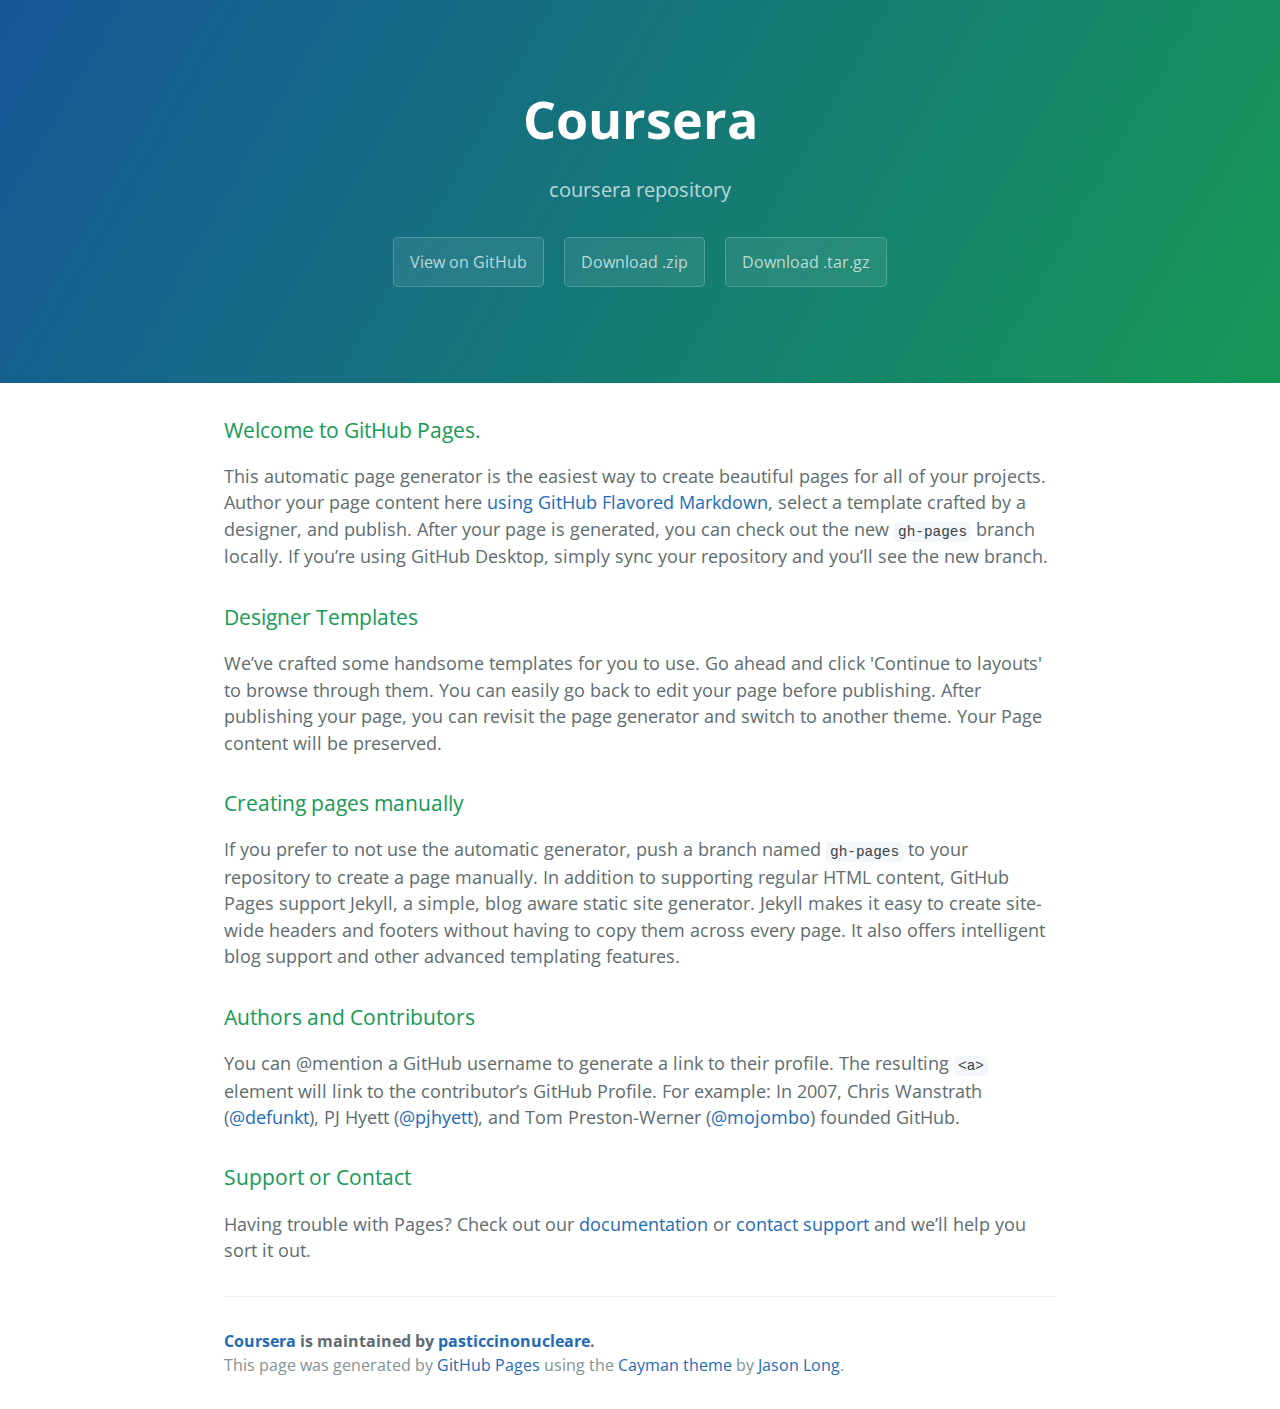
<file: index.html>
<!DOCTYPE html>
<html lang="en-us">
  <head>
    <meta charset="UTF-8">
    <title>Coursera by pasticcinonucleare</title>
    <meta name="viewport" content="width=device-width, initial-scale=1">
    <link rel="stylesheet" type="text/css" href="stylesheets/normalize.css" media="screen">
    <link href='https://fonts.googleapis.com/css?family=Open+Sans:400,700' rel='stylesheet' type='text/css'>
    <link rel="stylesheet" type="text/css" href="stylesheets/stylesheet.css" media="screen">
    <link rel="stylesheet" type="text/css" href="stylesheets/github-light.css" media="screen">
  </head>
  <body>
    <section class="page-header">
      <h1 class="project-name">Coursera</h1>
      <h2 class="project-tagline">coursera repository</h2>
      <a href="https://github.com/pasticcinonucleare/coursera" class="btn">View on GitHub</a>
      <a href="https://github.com/pasticcinonucleare/coursera/zipball/master" class="btn">Download .zip</a>
      <a href="https://github.com/pasticcinonucleare/coursera/tarball/master" class="btn">Download .tar.gz</a>
    </section>

    <section class="main-content">
      <h3>
<a id="welcome-to-github-pages" class="anchor" href="#welcome-to-github-pages" aria-hidden="true"><span aria-hidden="true" class="octicon octicon-link"></span></a>Welcome to GitHub Pages.</h3>
<p>This automatic page generator is the easiest way to create beautiful pages for all of your projects. Author your page content here <a href="https://docs.github.com/github/writing-on-github/getting-started-with-writing-and-formatting-on-github/basic-writing-and-formatting-syntax">using GitHub Flavored Markdown</a>, select a template crafted by a designer, and publish. After your page is generated, you can check out the new <code>gh-pages</code> branch locally. If you’re using GitHub Desktop, simply sync your repository and you’ll see the new branch.</p>
<h3>
<a id="designer-templates" class="anchor" href="#designer-templates" aria-hidden="true"><span aria-hidden="true" class="octicon octicon-link"></span></a>Designer Templates</h3>
<p>We’ve crafted some handsome templates for you to use. Go ahead and click 'Continue to layouts' to browse through them. You can easily go back to edit your page before publishing. After publishing your page, you can revisit the page generator and switch to another theme. Your Page content will be preserved.</p>
<h3>
<a id="creating-pages-manually" class="anchor" href="#creating-pages-manually" aria-hidden="true"><span aria-hidden="true" class="octicon octicon-link"></span></a>Creating pages manually</h3>
<p>If you prefer to not use the automatic generator, push a branch named <code>gh-pages</code> to your repository to create a page manually. In addition to supporting regular HTML content, GitHub Pages support Jekyll, a simple, blog aware static site generator. Jekyll makes it easy to create site-wide headers and footers without having to copy them across every page. It also offers intelligent blog support and other advanced templating features.</p>
<h3>
<a id="authors-and-contributors" class="anchor" href="#authors-and-contributors" aria-hidden="true"><span aria-hidden="true" class="octicon octicon-link"></span></a>Authors and Contributors</h3>
<p>You can @mention a GitHub username to generate a link to their profile. The resulting <code>&lt;a&gt;</code> element will link to the contributor’s GitHub Profile. For example: In 2007, Chris Wanstrath (<a class="user-mention" data-hovercard-type="user" data-hovercard-url="/users/defunkt/hovercard" data-octo-click="hovercard-link-click" data-octo-dimensions="link_type:self" href="https://github.com/defunkt">@defunkt</a>), PJ Hyett (<a class="user-mention" data-hovercard-type="user" data-hovercard-url="/users/pjhyett/hovercard" data-octo-click="hovercard-link-click" data-octo-dimensions="link_type:self" href="https://github.com/pjhyett">@pjhyett</a>), and Tom Preston-Werner (<a class="user-mention" data-hovercard-type="user" data-hovercard-url="/users/mojombo/hovercard" data-octo-click="hovercard-link-click" data-octo-dimensions="link_type:self" href="https://github.com/mojombo">@mojombo</a>) founded GitHub.</p>
<h3>
<a id="support-or-contact" class="anchor" href="#support-or-contact" aria-hidden="true"><span aria-hidden="true" class="octicon octicon-link"></span></a>Support or Contact</h3>
<p>Having trouble with Pages? Check out our <a href="https://help.github.com/pages">documentation</a> or <a href="https://support.github.com/contact">contact support</a> and we’ll help you sort it out.</p>

      <footer class="site-footer">
        <span class="site-footer-owner"><a href="https://github.com/pasticcinonucleare/coursera">Coursera</a> is maintained by <a href="https://github.com/pasticcinonucleare">pasticcinonucleare</a>.</span>

        <span class="site-footer-credits">This page was generated by <a href="https://pages.github.com">GitHub Pages</a> using the <a href="https://github.com/jasonlong/cayman-theme">Cayman theme</a> by <a href="https://twitter.com/jasonlong">Jason Long</a>.</span>
      </footer>

    </section>

  
  </body>
</html>
</file>
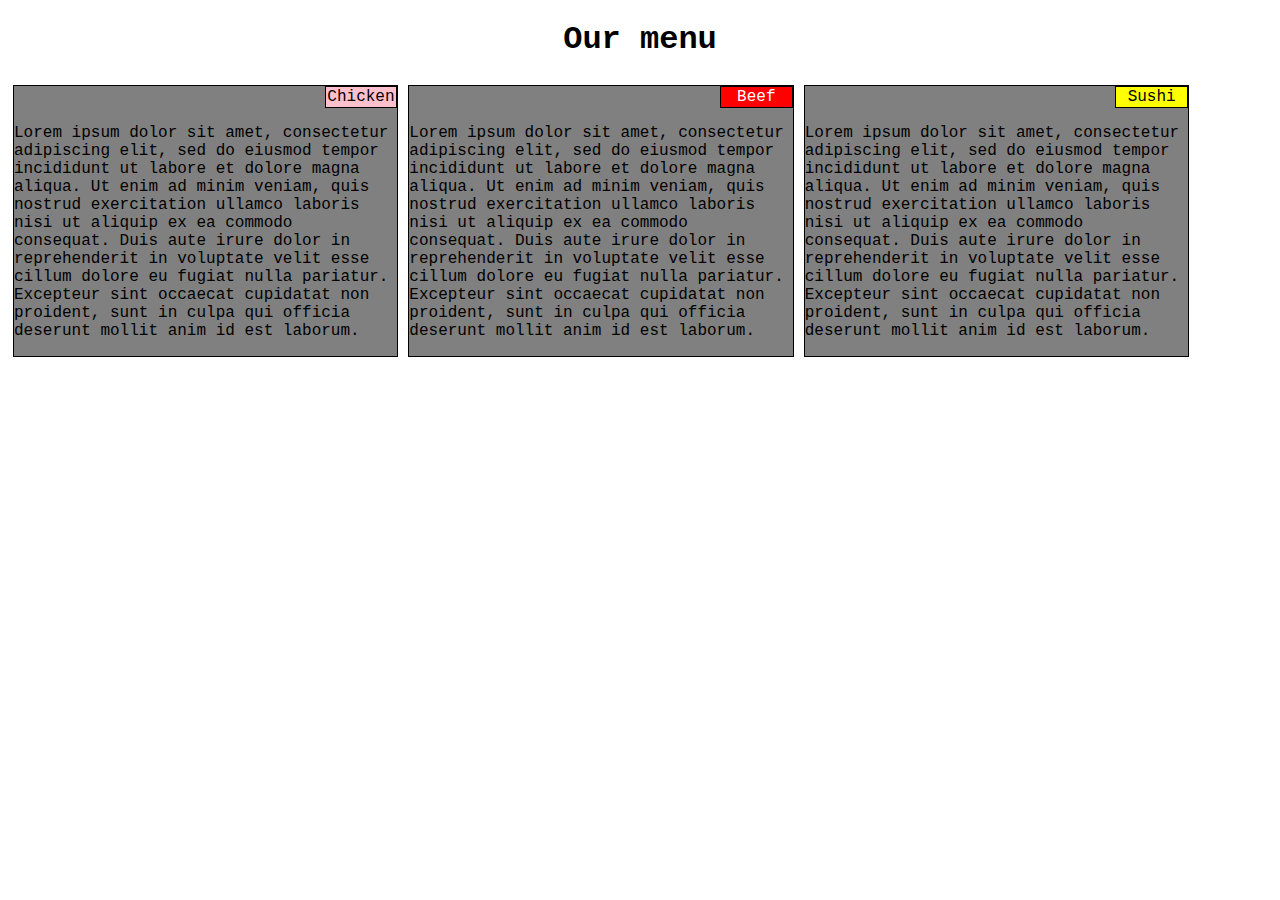
<file: module2-solution/index.html>
<!DOCTYPE html>
<html lang="en" dir="ltr">
	<head>
		<meta charset="utf-8">
		<meta content="width=device-width, initial-scale=1" name="viewport" />
		<title></title>
		<link rel="stylesheet" href="css/master.css">
	</head>
	<body>
		<h1>Our menu</h1>
			<div class="row">
				<div class="col-lg-4 col-md-6 col-ld-12"><p class="etichetta" id="Chicken">Chicken</p><p>Lorem ipsum dolor sit amet, consectetur adipiscing elit, sed do eiusmod tempor incididunt ut labore et dolore magna aliqua. Ut enim ad minim veniam, quis nostrud exercitation ullamco laboris nisi ut aliquip ex ea commodo consequat. Duis aute irure dolor in reprehenderit in voluptate velit esse cillum dolore eu fugiat nulla pariatur. Excepteur sint occaecat cupidatat non proident, sunt in culpa qui officia deserunt mollit anim id est laborum.</p></div>
				<div class="col-lg-4 col-md-6 col-ld-12"><p class="etichetta" id="Beef">Beef</p><p>Lorem ipsum dolor sit amet, consectetur adipiscing elit, sed do eiusmod tempor incididunt ut labore et dolore magna aliqua. Ut enim ad minim veniam, quis nostrud exercitation ullamco laboris nisi ut aliquip ex ea commodo consequat. Duis aute irure dolor in reprehenderit in voluptate velit esse cillum dolore eu fugiat nulla pariatur. Excepteur sint occaecat cupidatat non proident, sunt in culpa qui officia deserunt mollit anim id est laborum.</p></div>
				<div class="col-lg-4 col-md-12 col-ld-12"><p class="etichetta" id= "Sushi">Sushi</p><p>Lorem ipsum dolor sit amet, consectetur adipiscing elit, sed do eiusmod tempor incididunt ut labore et dolore magna aliqua. Ut enim ad minim veniam, quis nostrud exercitation ullamco laboris nisi ut aliquip ex ea commodo consequat. Duis aute irure dolor in reprehenderit in voluptate velit esse cillum dolore eu fugiat nulla pariatur. Excepteur sint occaecat cupidatat non proident, sunt in culpa qui officia deserunt mollit anim id est laborum.</p></div>
			</div>
	</body>
</html>
</file>
<file: stylesheets/stylesheet.css>
* {
  box-sizing: border-box; }

body {
  padding: 0;
  margin: 0;
  font-family: "Open Sans", "Helvetica Neue", Helvetica, Arial, sans-serif;
  font-size: 16px;
  line-height: 1.5;
  color: #606c71; }

a {
  color: #1e6bb8;
  text-decoration: none; }
  a:hover {
    text-decoration: underline; }

.btn {
  display: inline-block;
  margin-bottom: 1rem;
  color: rgba(255, 255, 255, 0.7);
  background-color: rgba(255, 255, 255, 0.08);
  border-color: rgba(255, 255, 255, 0.2);
  border-style: solid;
  border-width: 1px;
  border-radius: 0.3rem;
  transition: color 0.2s, background-color 0.2s, border-color 0.2s; }
  .btn + .btn {
    margin-left: 1rem; }

.btn:hover {
  color: rgba(255, 255, 255, 0.8);
  text-decoration: none;
  background-color: rgba(255, 255, 255, 0.2);
  border-color: rgba(255, 255, 255, 0.3); }

@media screen and (min-width: 64em) {
  .btn {
    padding: 0.75rem 1rem; } }

@media screen and (min-width: 42em) and (max-width: 64em) {
  .btn {
    padding: 0.6rem 0.9rem;
    font-size: 0.9rem; } }

@media screen and (max-width: 42em) {
  .btn {
    display: block;
    width: 100%;
    padding: 0.75rem;
    font-size: 0.9rem; }
    .btn + .btn {
      margin-top: 1rem;
      margin-left: 0; } }

.page-header {
  color: #fff;
  text-align: center;
  background-color: #159957;
  background-image: linear-gradient(120deg, #155799, #159957); }

@media screen and (min-width: 64em) {
  .page-header {
    padding: 5rem 6rem; } }

@media screen and (min-width: 42em) and (max-width: 64em) {
  .page-header {
    padding: 3rem 4rem; } }

@media screen and (max-width: 42em) {
  .page-header {
    padding: 2rem 1rem; } }

.project-name {
  margin-top: 0;
  margin-bottom: 0.1rem; }

@media screen and (min-width: 64em) {
  .project-name {
    font-size: 3.25rem; } }

@media screen and (min-width: 42em) and (max-width: 64em) {
  .project-name {
    font-size: 2.25rem; } }

@media screen and (max-width: 42em) {
  .project-name {
    font-size: 1.75rem; } }

.project-tagline {
  margin-bottom: 2rem;
  font-weight: normal;
  opacity: 0.7; }

@media screen and (min-width: 64em) {
  .project-tagline {
    font-size: 1.25rem; } }

@media screen and (min-width: 42em) and (max-width: 64em) {
  .project-tagline {
    font-size: 1.15rem; } }

@media screen and (max-width: 42em) {
  .project-tagline {
    font-size: 1rem; } }

.main-content :first-child {
  margin-top: 0; }
.main-content img {
  max-width: 100%; }
.main-content h1, .main-content h2, .main-content h3, .main-content h4, .main-content h5, .main-content h6 {
  margin-top: 2rem;
  margin-bottom: 1rem;
  font-weight: normal;
  color: #159957; }
.main-content p {
  margin-bottom: 1em; }
.main-content code {
  padding: 2px 4px;
  font-family: Consolas, "Liberation Mono", Menlo, Courier, monospace;
  font-size: 0.9rem;
  color: #383e41;
  background-color: #f3f6fa;
  border-radius: 0.3rem; }
.main-content pre {
  padding: 0.8rem;
  margin-top: 0;
  margin-bottom: 1rem;
  font: 1rem Consolas, "Liberation Mono", Menlo, Courier, monospace;
  color: #567482;
  word-wrap: normal;
  background-color: #f3f6fa;
  border: solid 1px #dce6f0;
  border-radius: 0.3rem; }
  .main-content pre > code {
    padding: 0;
    margin: 0;
    font-size: 0.9rem;
    color: #567482;
    word-break: normal;
    white-space: pre;
    background: transparent;
    border: 0; }
.main-content .highlight {
  margin-bottom: 1rem; }
  .main-content .highlight pre {
    margin-bottom: 0;
    word-break: normal; }
.main-content .highlight pre, .main-content pre {
  padding: 0.8rem;
  overflow: auto;
  font-size: 0.9rem;
  line-height: 1.45;
  border-radius: 0.3rem; }
.main-content pre code, .main-content pre tt {
  display: inline;
  max-width: initial;
  padding: 0;
  margin: 0;
  overflow: initial;
  line-height: inherit;
  word-wrap: normal;
  background-color: transparent;
  border: 0; }
  .main-content pre code:before, .main-content pre code:after, .main-content pre tt:before, .main-content pre tt:after {
    content: normal; }
.main-content ul, .main-content ol {
  margin-top: 0; }
.main-content blockquote {
  padding: 0 1rem;
  margin-left: 0;
  color: #819198;
  border-left: 0.3rem solid #dce6f0; }
  .main-content blockquote > :first-child {
    margin-top: 0; }
  .main-content blockquote > :last-child {
    margin-bottom: 0; }
.main-content table {
  display: block;
  width: 100%;
  overflow: auto;
  word-break: normal;
  word-break: keep-all; }
  .main-content table th {
    font-weight: bold; }
  .main-content table th, .main-content table td {
    padding: 0.5rem 1rem;
    border: 1px solid #e9ebec; }
.main-content dl {
  padding: 0; }
  .main-content dl dt {
    padding: 0;
    margin-top: 1rem;
    font-size: 1rem;
    font-weight: bold; }
  .main-content dl dd {
    padding: 0;
    margin-bottom: 1rem; }
.main-content hr {
  height: 2px;
  padding: 0;
  margin: 1rem 0;
  background-color: #eff0f1;
  border: 0; }

@media screen and (min-width: 64em) {
  .main-content {
    max-width: 64rem;
    padding: 2rem 6rem;
    margin: 0 auto;
    font-size: 1.1rem; } }

@media screen and (min-width: 42em) and (max-width: 64em) {
  .main-content {
    padding: 2rem 4rem;
    font-size: 1.1rem; } }

@media screen and (max-width: 42em) {
  .main-content {
    padding: 2rem 1rem;
    font-size: 1rem; } }

.site-footer {
  padding-top: 2rem;
  margin-top: 2rem;
  border-top: solid 1px #eff0f1; }

.site-footer-owner {
  display: block;
  font-weight: bold; }

.site-footer-credits {
  color: #819198; }

@media screen and (min-width: 64em) {
  .site-footer {
    font-size: 1rem; } }

@media screen and (min-width: 42em) and (max-width: 64em) {
  .site-footer {
    font-size: 1rem; } }

@media screen and (max-width: 42em) {
  .site-footer {
    font-size: 0.9rem; } }
</file>
<file: stylesheets/github-light.css>
/*!
 * GitHub Light v0.4.1
 * Copyright (c) 2012 - 2017 GitHub, Inc.
 * Licensed under MIT (https://github.com/primer/github-syntax-theme-generator/blob/master/LICENSE)
 */

.pl-c /* comment, punctuation.definition.comment, string.comment */ {
  color: #6a737d;
}

.pl-c1 /* constant, entity.name.constant, variable.other.constant, variable.language, support, meta.property-name, support.constant, support.variable, meta.module-reference, markup.raw, meta.diff.header, meta.output */,
.pl-s .pl-v /* string variable */ {
  color: #005cc5;
}

.pl-e /* entity */,
.pl-en /* entity.name */ {
  color: #6f42c1;
}

.pl-smi /* variable.parameter.function, storage.modifier.package, storage.modifier.import, storage.type.java, variable.other */,
.pl-s .pl-s1 /* string source */ {
  color: #24292e;
}

.pl-ent /* entity.name.tag, markup.quote */ {
  color: #22863a;
}

.pl-k /* keyword, storage, storage.type */ {
  color: #d73a49;
}

.pl-s /* string */,
.pl-pds /* punctuation.definition.string, source.regexp, string.regexp.character-class */,
.pl-s .pl-pse .pl-s1 /* string punctuation.section.embedded source */,
.pl-sr /* string.regexp */,
.pl-sr .pl-cce /* string.regexp constant.character.escape */,
.pl-sr .pl-sre /* string.regexp source.ruby.embedded */,
.pl-sr .pl-sra /* string.regexp string.regexp.arbitrary-repitition */ {
  color: #032f62;
}

.pl-v /* variable */,
.pl-smw /* sublimelinter.mark.warning */ {
  color: #e36209;
}

.pl-bu /* invalid.broken, invalid.deprecated, invalid.unimplemented, message.error, brackethighlighter.unmatched, sublimelinter.mark.error */ {
  color: #b31d28;
}

.pl-ii /* invalid.illegal */ {
  color: #fafbfc;
  background-color: #b31d28;
}

.pl-c2 /* carriage-return */ {
  color: #fafbfc;
  background-color: #d73a49;
}

.pl-c2::before /* carriage-return */ {
  content: "^M";
}

.pl-sr .pl-cce /* string.regexp constant.character.escape */ {
  font-weight: bold;
  color: #22863a;
}

.pl-ml /* markup.list */ {
  color: #735c0f;
}

.pl-mh /* markup.heading */,
.pl-mh .pl-en /* markup.heading entity.name */,
.pl-ms /* meta.separator */ {
  font-weight: bold;
  color: #005cc5;
}

.pl-mi /* markup.italic */ {
  font-style: italic;
  color: #24292e;
}

.pl-mb /* markup.bold */ {
  font-weight: bold;
  color: #24292e;
}

.pl-md /* markup.deleted, meta.diff.header.from-file, punctuation.definition.deleted */ {
  color: #b31d28;
  background-color: #ffeef0;
}

.pl-mi1 /* markup.inserted, meta.diff.header.to-file, punctuation.definition.inserted */ {
  color: #22863a;
  background-color: #f0fff4;
}

.pl-mc /* markup.changed, punctuation.definition.changed */ {
  color: #e36209;
  background-color: #ffebda;
}

.pl-mi2 /* markup.ignored, markup.untracked */ {
  color: #f6f8fa;
  background-color: #005cc5;
}

.pl-mdr /* meta.diff.range */ {
  font-weight: bold;
  color: #6f42c1;
}

.pl-ba /* brackethighlighter.tag, brackethighlighter.curly, brackethighlighter.round, brackethighlighter.square, brackethighlighter.angle, brackethighlighter.quote */ {
  color: #586069;
}

.pl-sg /* sublimelinter.gutter-mark */ {
  color: #959da5;
}

.pl-corl /* constant.other.reference.link, string.other.link */ {
  text-decoration: underline;
  color: #032f62;
}
</file>
<file: module2-solution/css/master.css>
.row {
  width: 100%;
	overflow: auto;
	align-items: center;
}

@media (min-width: 992px) {
  .col-lg-4{
		background-color: gray;
    float: left;
    border: 1px solid black;
		margin: 5px;
	  width: 30.33%;
  }
}

	/********** Medium devices only **********/
	@media (min-width: 768px) and (max-width: 991px) {
	  .col-md-6, .col-md-12 {
			float: left;
			background-color: gray;
			border: 1px solid black;
			margin: 5px;
	  }
	  .col-md-6 {
	    width: 48%;
			padding: 2px;
	  }
	  .col-md-12 {
      clear: left;
	    width: 100%;
	  }
	}

	@media only screen and (max-width: 767px) {
		.col-ld-12 {
	 		border: 1px solid black;
	 		background-color: grey;
	 		margin: 5px;
	 		clear: left;
	 		width: 100%;
	 	}
	}



.etichetta{
	border: 1px solid black;
	position: relative;
	margin-top: 0;
	margin-left: 81%;
	margin-right: 0;
	padding: 1px;
	text-align: center;
	align-content: flex-end;
	align-items: flex-end;
}

#Chicken{
	background-color: pink;
}

#Beef{
	background-color: red;
	color: white;
}

#Sushi{
	background-color: yellow;
}

h1{
	color: black;
	align-items: center;
	text-align: center;
	align-content: center;
}

body{
	font-family: "Lucida Console", "Courier New", monospace;
}
</file>
